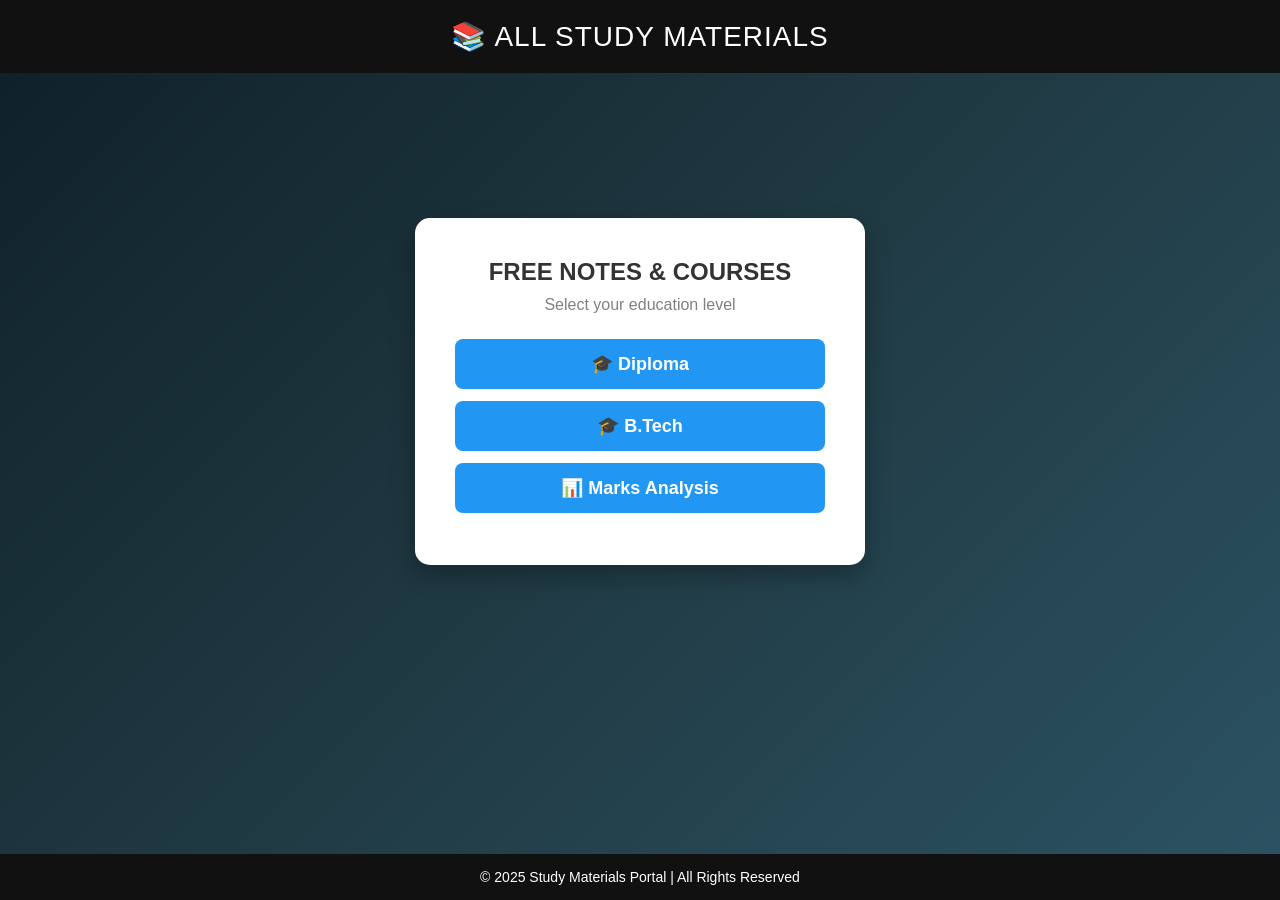
<file: index.html>
<!DOCTYPE html>
<html lang="en">
<head>
<meta charset="UTF-8">
<meta name="viewport" content="width=device-width, initial-scale=1.0">
<title>Study Materials Portal</title>

<style>

*{
margin:0;
padding:0;
box-sizing:border-box;
font-family:'Segoe UI', Tahoma, Geneva, Verdana, sans-serif;
}

body{
background:linear-gradient(135deg,#0f2027,#203a43,#2c5364);
min-height:100vh;
display:flex;
flex-direction:column;
}
header{
background:#111;
color:white;
text-align:center;
padding:20px;
font-size:28px;
letter-spacing:1px;
}
.sec{
background:white;
width:450px;
margin:auto;
padding:40px;
border-radius:15px;
box-shadow:0 10px 25px rgba(0,0,0,0.3);
text-align:center;
}

.sec h2{
margin-bottom:10px;
color:#333;
}

.se{
margin-bottom:25px;
color:gray;
}

.btn{
display:block;
text-decoration:none;
margin:12px 0;
padding:14px;
background:#2196F3;
color:white;
border-radius:8px;
font-size:18px;
font-weight:bold;
transition:0.3s;
}

.btn:hover{
background:#1565c0;
transform:scale(1.05);
box-shadow:0 6px 15px rgba(0,0,0,0.3);
}

footer{
background:#111;
color:white;
text-align:center;
padding:15px;
margin-top:auto;
font-size:14px;
}

</style>
</head>

<body>

<header>
📚 ALL STUDY MATERIALS
</header>

<div class="sec">

<h2>FREE NOTES & COURSES</h2>

<p class="se">Select your education level</p>

<a href="test.html" class="btn">🎓 Diploma</a>

<a href="btech.html" class="btn">🎓 B.Tech</a>

<a href="http://localhost/rohith30/marksana.php" class="btn">📊 Marks Analysis</a>

</div>

<footer>
<p>© 2025 Study Materials Portal | All Rights Reserved</p>
</footer>

</body>
</html>
</file>
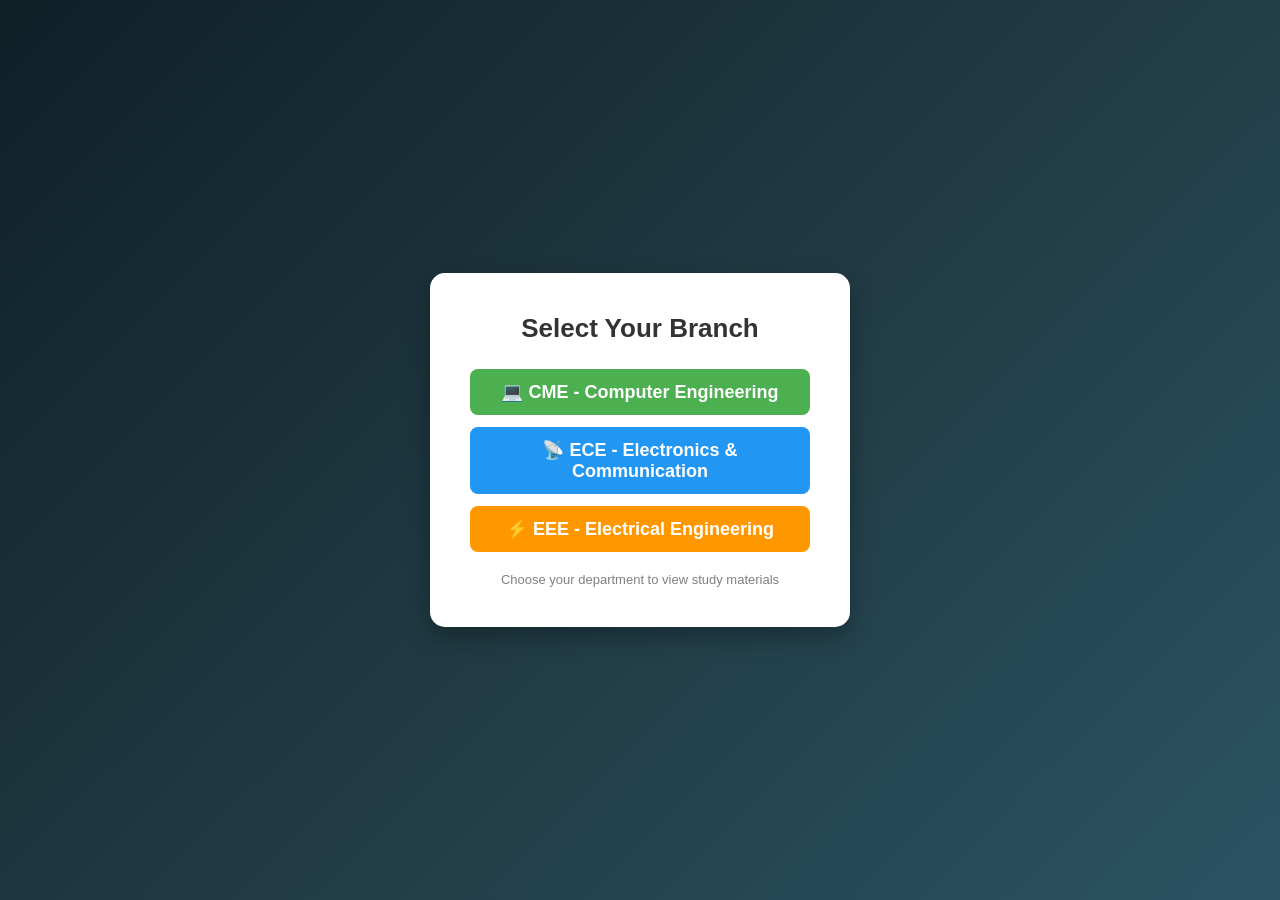
<file: test.html>
<!DOCTYPE html>
<html lang="en">
<head>
<meta charset="UTF-8">
<meta name="viewport" content="width=device-width, initial-scale=1.0">
<title>Select Your Branch</title>

<style>

*{
margin:0;
padding:0;
box-sizing:border-box;
font-family: 'Segoe UI', Tahoma, Geneva, Verdana, sans-serif;
}

body{
height:100vh;
display:flex;
justify-content:center;
align-items:center;
background: linear-gradient(135deg,#0f2027,#203a43,#2c5364);
}

.container{
background:white;
padding:40px;
width:420px;
border-radius:15px;
box-shadow:0 10px 25px rgba(0,0,0,0.3);
text-align:center;
}

.container h2{
margin-bottom:25px;
color:#333;
font-size:26px;
}

.branch-btn{
display:block;
width:100%;
margin:12px 0;
padding:12px;
font-size:18px;
border:none;
border-radius:8px;
cursor:pointer;
transition:0.3s;
font-weight:bold;
}

.cme{
background:#4CAF50;
color:white;
}

.ece{
background:#2196F3;
color:white;
}

.eee{
background:#FF9800;
color:white;
}

.branch-btn:hover{
transform:scale(1.05);
box-shadow:0 6px 15px rgba(0,0,0,0.3);
}

.footer{
margin-top:20px;
font-size:13px;
color:gray;
}
a{
text-decoration: none;
}s

</style>
</head>

<body>

<div class="container">

<h2>Select Your Branch</h2>

<a href="test2.html">
<button class="branch-btn cme">💻 CME - Computer Engineering</button>
</a>

<a href="test2.html">
<button class="branch-btn ece">📡 ECE - Electronics & Communication</button>
</a>

<a href="eee.html">
<button class="branch-btn eee">⚡ EEE - Electrical Engineering</button>
</a>

<div class="footer">
<p>Choose your department to view study materials</p>
</div>

</div>

</body>
</html>
</file>
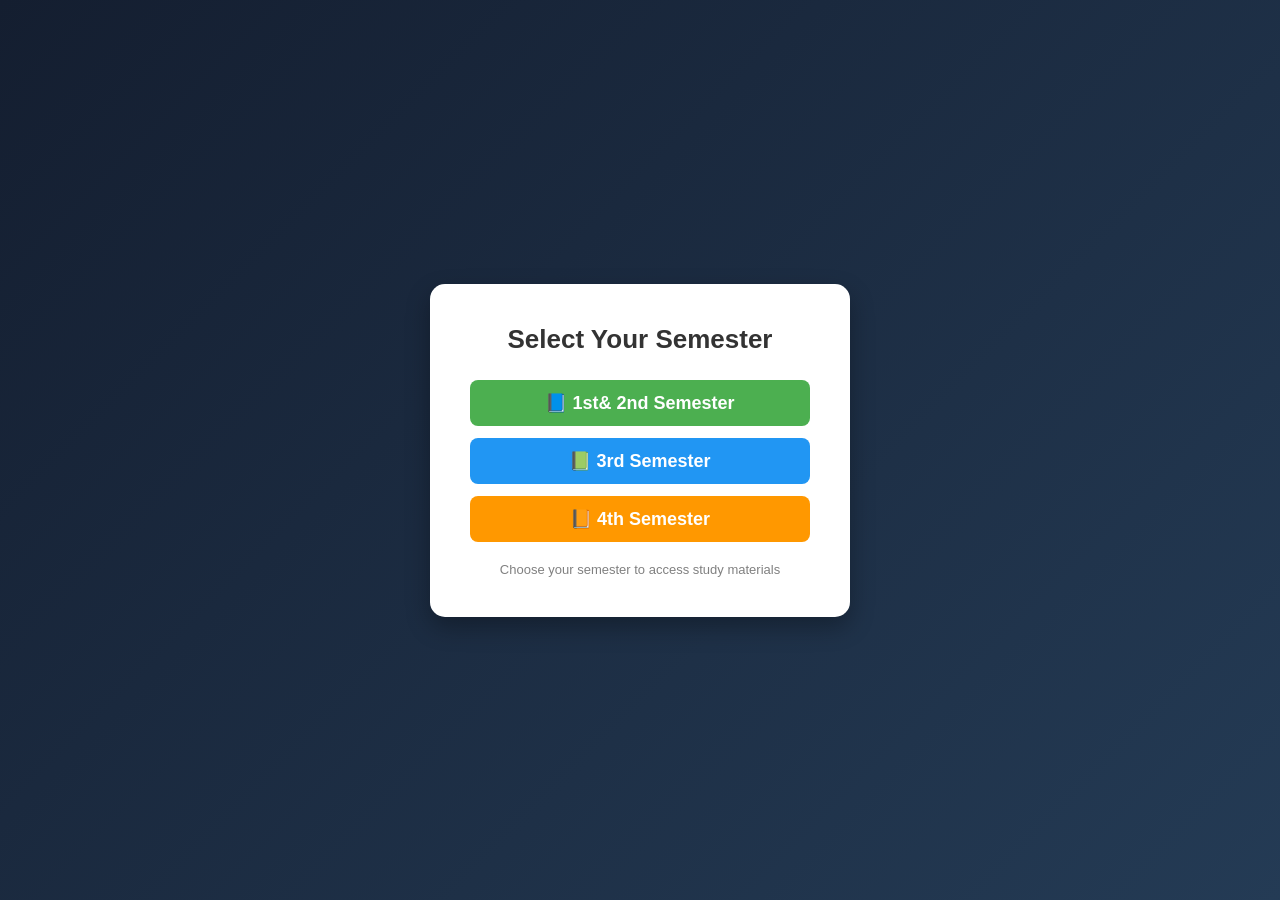
<file: test2.html>
<!DOCTYPE html>
<html lang="en">
<head>
<meta charset="UTF-8">
<meta name="viewport" content="width=device-width, initial-scale=1.0">
<title>Select Semester</title>

<style>

*{
margin:0;
padding:0;
box-sizing:border-box;
font-family:'Segoe UI', Tahoma, Geneva, Verdana, sans-serif;
}

body{
height:100vh;
display:flex;
justify-content:center;
align-items:center;
background:linear-gradient(135deg,#141e30,#243b55);
}

.container{
background:white;
padding:40px;
width:420px;
border-radius:15px;
box-shadow:0 10px 25px rgba(0,0,0,0.3);
text-align:center;
}

.container h2{
margin-bottom:25px;
font-size:26px;
color:#333;
}

.sem-btn{
display:block;
width:100%;
margin:12px 0;
padding:12px;
font-size:18px;
border:none;
border-radius:8px;
cursor:pointer;
font-weight:bold;
transition:0.3s;
}

.sem1{
background:#4CAF50;
color:white;
text-decoration: none;
}

.sem3{
background:#2196F3;
color:white;
}

.sem4{
background:#FF9800;
color:white;
}

.sem-btn:hover{
transform:scale(1.05);
box-shadow:0 6px 15px rgba(0,0,0,0.3);
text-decoration: none;
}

.footer{
margin-top:20px;
font-size:13px;
color:gray;
}
a{
text-decoration: none;
}

</style>
</head>

<body>

<div class="container">

<h2>Select Your Semester</h2>

<a href="test3.html">
<button class="sem-btn sem1">📘 1st& 2nd Semester</button>
</a>

<a href="test3.1.html">
<button class="sem-btn sem3">📗 3rd Semester</button>
</a>

<a href="test4.html">
<button class="sem-btn sem4">📙 4th Semester</button>
</a>

<div class="footer">
<p>Choose your semester to access study materials</p>
</div>

</div>

</body>
</html>
</file>
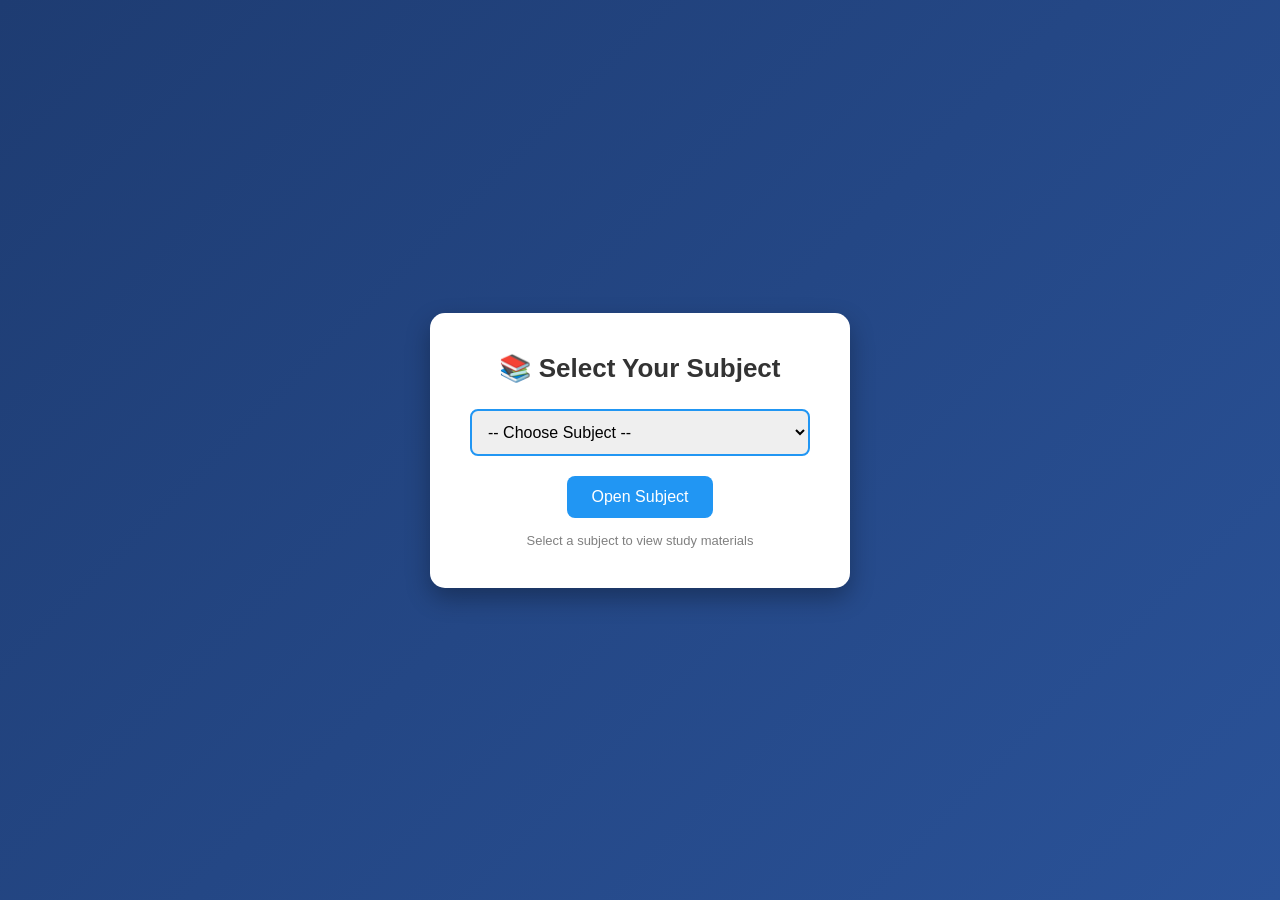
<file: test3.1.html>
<!DOCTYPE html>
<html lang="en">
<head>
<meta charset="UTF-8">
<meta name="viewport" content="width=device-width, initial-scale=1.0">
<title>Select Subject</title>

<style>

*{
margin:0;
padding:0;
box-sizing:border-box;
font-family:'Segoe UI', Tahoma, Geneva, Verdana, sans-serif;
}

body{
height:100vh;
display:flex;
justify-content:center;
align-items:center;
background:linear-gradient(135deg,#1e3c72,#2a5298);
}

.container{
background:white;
width:420px;
padding:40px;
border-radius:15px;
box-shadow:0 10px 25px rgba(0,0,0,0.3);
text-align:center;
}

.container h2{
margin-bottom:25px;
font-size:26px;
color:#333;
}

select{
width:100%;
padding:12px;
font-size:16px;
border-radius:8px;
border:2px solid #2196F3;
outline:none;
transition:0.3s;
}

select:hover{
border-color:#4CAF50;
box-shadow:0 4px 10px rgba(0,0,0,0.2);
}

button{
margin-top:20px;
padding:12px 25px;
border:none;
border-radius:8px;
background:#2196F3;
color:white;
font-size:16px;
cursor:pointer;
transition:0.3s;
}

button:hover{
background:#1565c0;
transform:scale(1.05);
box-shadow:0 6px 15px rgba(0,0,0,0.3);
}

.footer{
margin-top:15px;
font-size:13px;
color:gray;
}
a{
text-decoration: none;
}

</style>
</head>

<body>

<div class="container">

<h2>📚 Select Your Subject</h2>

<select id="subjects">
<option value="">-- Choose Subject --</option>
<option value="ds">1️⃣ Data Structures</option>
<option value="os">2️⃣ Operating Systems</option>
<option value="maths">3️⃣ Mathematics II</option>
<option value="de">4️⃣ Digital Electronics</option>
<option value="dbms">5️⃣ Database Management System</option>
</select>

<button onclick="openSubject()">Open Subject</button>

<div class="footer">
<p>Select a subject to view study materials</p>
</div>

</div>

<script>

function openSubject(){

let subject=document.getElementById("subjects").value;

if(subject=="ds"){
window.location.href="ds.html";
}
else if(subject=="os"){
window.location.href="os.html";
}
else if(subject=="maths"){
window.location.href="maths.html";
}
else if(subject=="de"){
window.location.href="de.html";
}
else if(subject=="dbms"){
window.location.href="dbms.html";
}
else{
alert("Please select a subject");
}

}

</script>

</body>
</html>
</file>
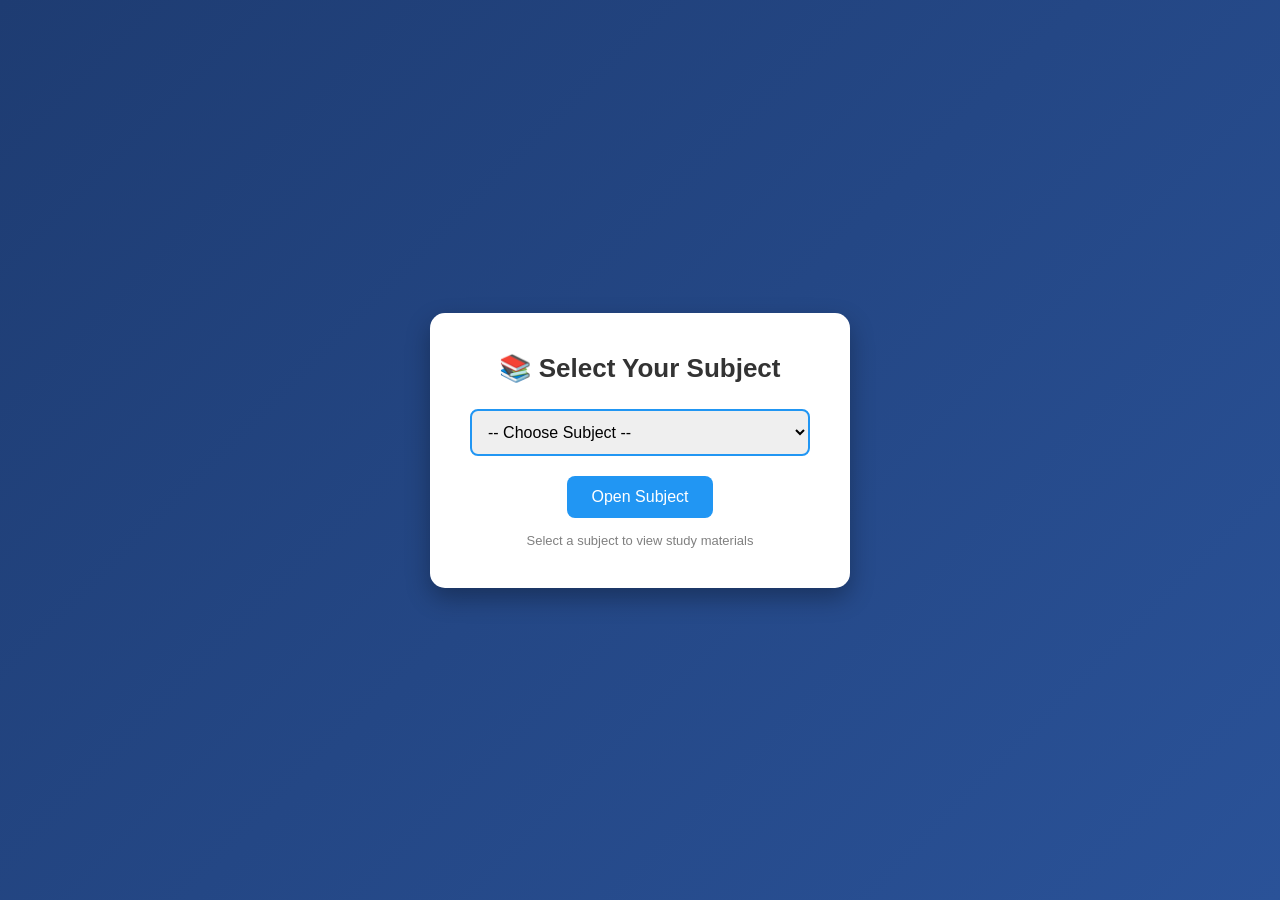
<file: test4.html>
<!DOCTYPE html>
<html lang="en">
<head>
<meta charset="UTF-8">
<meta name="viewport" content="width=device-width, initial-scale=1.0">
<title>Select Subject</title>

<style>

*{
margin:0;
padding:0;
box-sizing:border-box;
font-family:'Segoe UI', Tahoma, Geneva, Verdana, sans-serif;
}

body{
height:100vh;
display:flex;
justify-content:center;
align-items:center;
background:linear-gradient(135deg,#1e3c72,#2a5298);
}

.container{
background:white;
width:420px;
padding:40px;
border-radius:15px;
box-shadow:0 10px 25px rgba(0,0,0,0.3);
text-align:center;
}

.container h2{
margin-bottom:25px;
font-size:26px;
color:#333;
}

select{
width:100%;
padding:12px;
font-size:16px;
border-radius:8px;
border:2px solid #2196F3;
outline:none;
transition:0.3s;
}

select:hover{
border-color:#4CAF50;
box-shadow:0 4px 10px rgba(0,0,0,0.2);
}

button{
margin-top:20px;
padding:12px 25px;
border:none;
border-radius:8px;
background:#2196F3;
color:white;
font-size:16px;
cursor:pointer;
transition:0.3s;
}

button:hover{
background:#1565c0;
transform:scale(1.05);
box-shadow:0 6px 15px rgba(0,0,0,0.3);
}

.footer{
margin-top:15px;
font-size:13px;
color:gray;
}
a{
text-decoration: none;
}

</style>
</head>

<body>

<div class="container">

<h2>📚 Select Your Subject</h2>

<select id="subjects">
<option value="">-- Choose Subject --</option>
<option value="ds">1️⃣ Software Engineering</option>
<option value="os">2️⃣ Computer Organization & Microprocessors</option>
<option value="maths">3️⃣ Web Technologies</option>
<option value="de">4️⃣ Computer Network & Cyber Security</option>
<option value="dbms">5️⃣ Java Programming</option>
</select>

<button onclick="openSubject()">Open Subject</button>

<div class="footer">
<p>Select a subject to view study materials</p>
</div>

</div>

<script>

function openSubject(){

let subject=document.getElementById("subjects").value;

if(subject=="ds"){
window.location.href="c:\\Users\\ROHITH\\Downloads\\Software Engineering.pdf";
}
else if(subject=="os"){
window.location.href="c:\\Users\\ROHITH\\Downloads\\Computer Organization & Microprocessors.pdf";
}
else if(subject=="maths"){
window.location.href="c:\\Users\\ROHITH\\Downloads\\Web Technologies.pdf";
}
else if(subject=="de"){
window.location.href="c:\\Users\\ROHITH\\Downloads\\Computer Network & Cyber Security.pdf";
}
else if(subject=="dbms"){
window.location.href="c:\\Users\\ROHITH\\Downloads\\Java Programming.pdf";
}
else{
alert("Please select a subject");
}

}

</script>

</body>
</html>
</file>
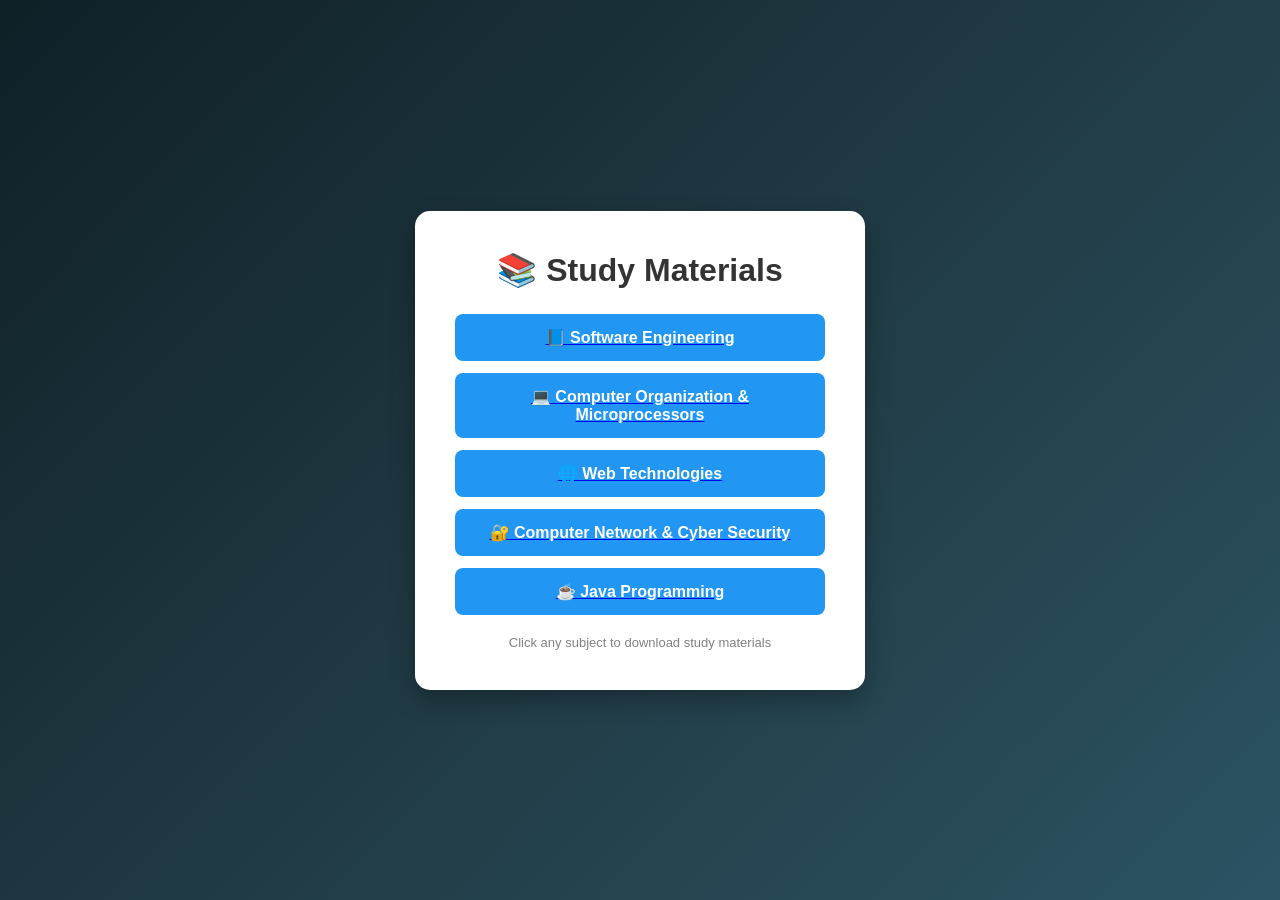
<file: test5.html>
<!DOCTYPE html>
<html lang="en">
<head>
<meta charset="UTF-8">
<meta name="viewport" content="width=device-width, initial-scale=1.0">
<title>Study Materials</title>

<style>

*{
margin:0;
padding:0;
box-sizing:border-box;
font-family:'Segoe UI', Tahoma, Geneva, Verdana, sans-serif;
}

body{
background:linear-gradient(135deg,#0f2027,#203a43,#2c5364);
min-height:100vh;
display:flex;
justify-content:center;
align-items:center;
}

.container{
    text-decoration: none;
background:white;
width:450px;
padding:40px;
border-radius:15px;
box-shadow:0 10px 25px rgba(0,0,0,0.3);
text-align:center;
}

.container h1{
margin-bottom:25px;
color:#333;
}

.subject-btn{
display:block;
width:100%;
margin:12px 0;
padding:14px;
font-size:16px;
border:none;
border-radius:8px;
cursor:pointer;
font-weight:bold;
background:#2196F3;
color:white;
transition:0.3s;
}

.subject-btn:hover{
background:#1565c0;
transform:scale(1.05);
box-shadow:0 6px 15px rgba(0,0,0,0.3);
}

.footer{
margin-top:20px;
font-size:13px;
color:gray;
}

</style>
</head>

<body>

<div class="container">

<h1>📚 Study Materials</h1>

<a href="c:\Users\ROHITH\Downloads\Software Engineering.pdf" target="_blank">
<button class="subject-btn">📘 Software Engineering</button>
</a>

<a href="c:\Users\ROHITH\Downloads\Computer Organization & Microprocessors.pdf" target="_blank">
<button class="subject-btn">💻 Computer Organization & Microprocessors</button>
</a>

<a href="c:\Users\ROHITH\Downloads\Web Technologies.pdf" target="_blank">
<button class="subject-btn">🌐 Web Technologies</button>
</a>

<a href="c:\Users\ROHITH\Downloads\Computer Network & Cyber Security.pdf" target="_blank">
<button class="subject-btn">🔐 Computer Network & Cyber Security</button>
</a>

<a href="c:\Users\ROHITH\Downloads\Java Programming.pdf" target="_blank">
<button class="subject-btn">☕ Java Programming</button>
</a>

<div class="footer">
<p>Click any subject to download study materials</p>
</div>

</div>

</body>
</html>
</file>
